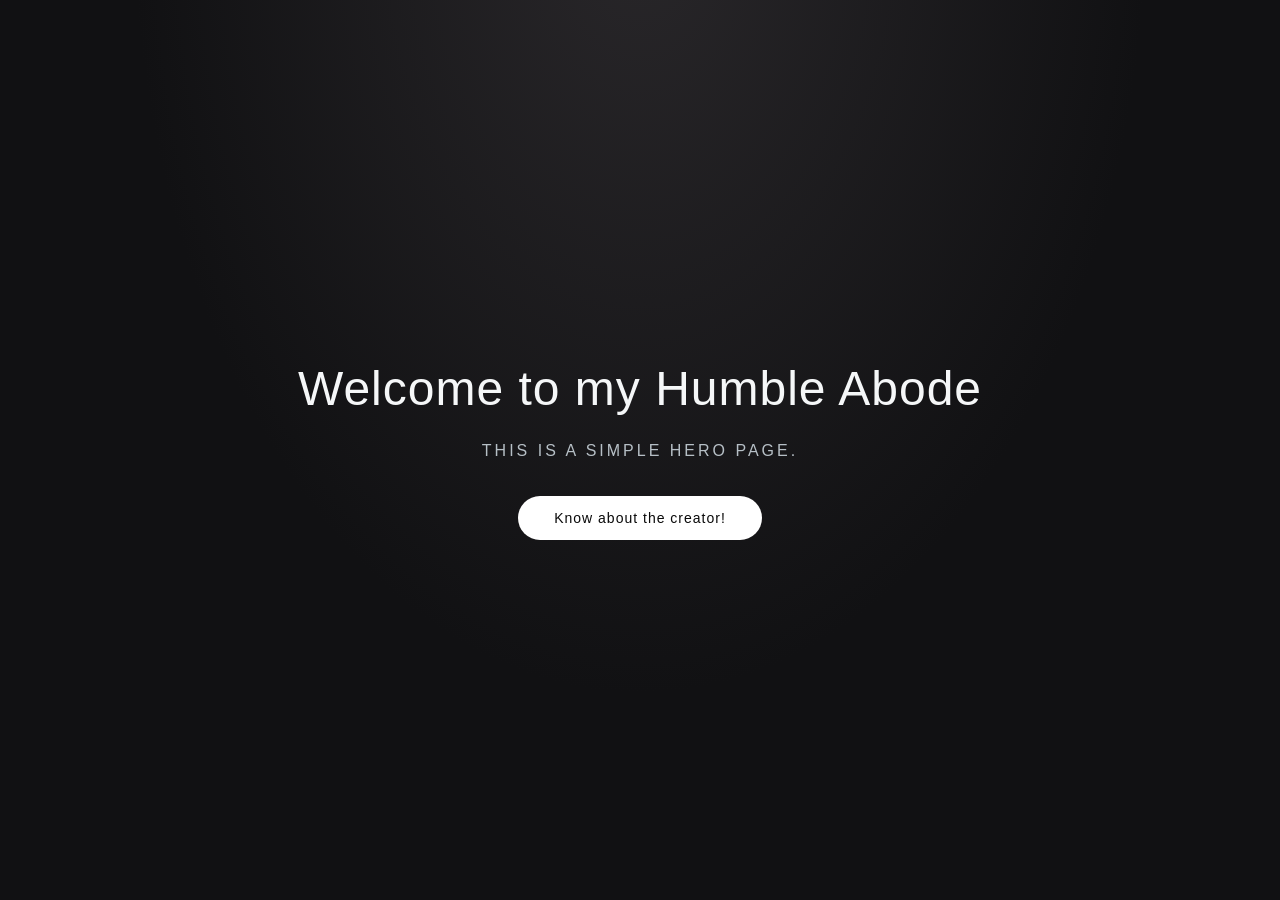
<file: index.html>
<!DOCTYPE html>
<html lang="en">
<head>
    <meta charset="UTF-8">
    <meta name="viewport" content="width=device-width, initial-scale=1.0">
    <title>My HERO Page</title>
    <link rel="stylesheet" href="styles.css">
</head>
<body>
    <h1>Welcome to my Humble Abode</h1>
    <p>This is a simple HERO page.</p>
    <a href="portfolio.html"><button>Know about the creator!</button></a>
    
</body>
</html>
</file>
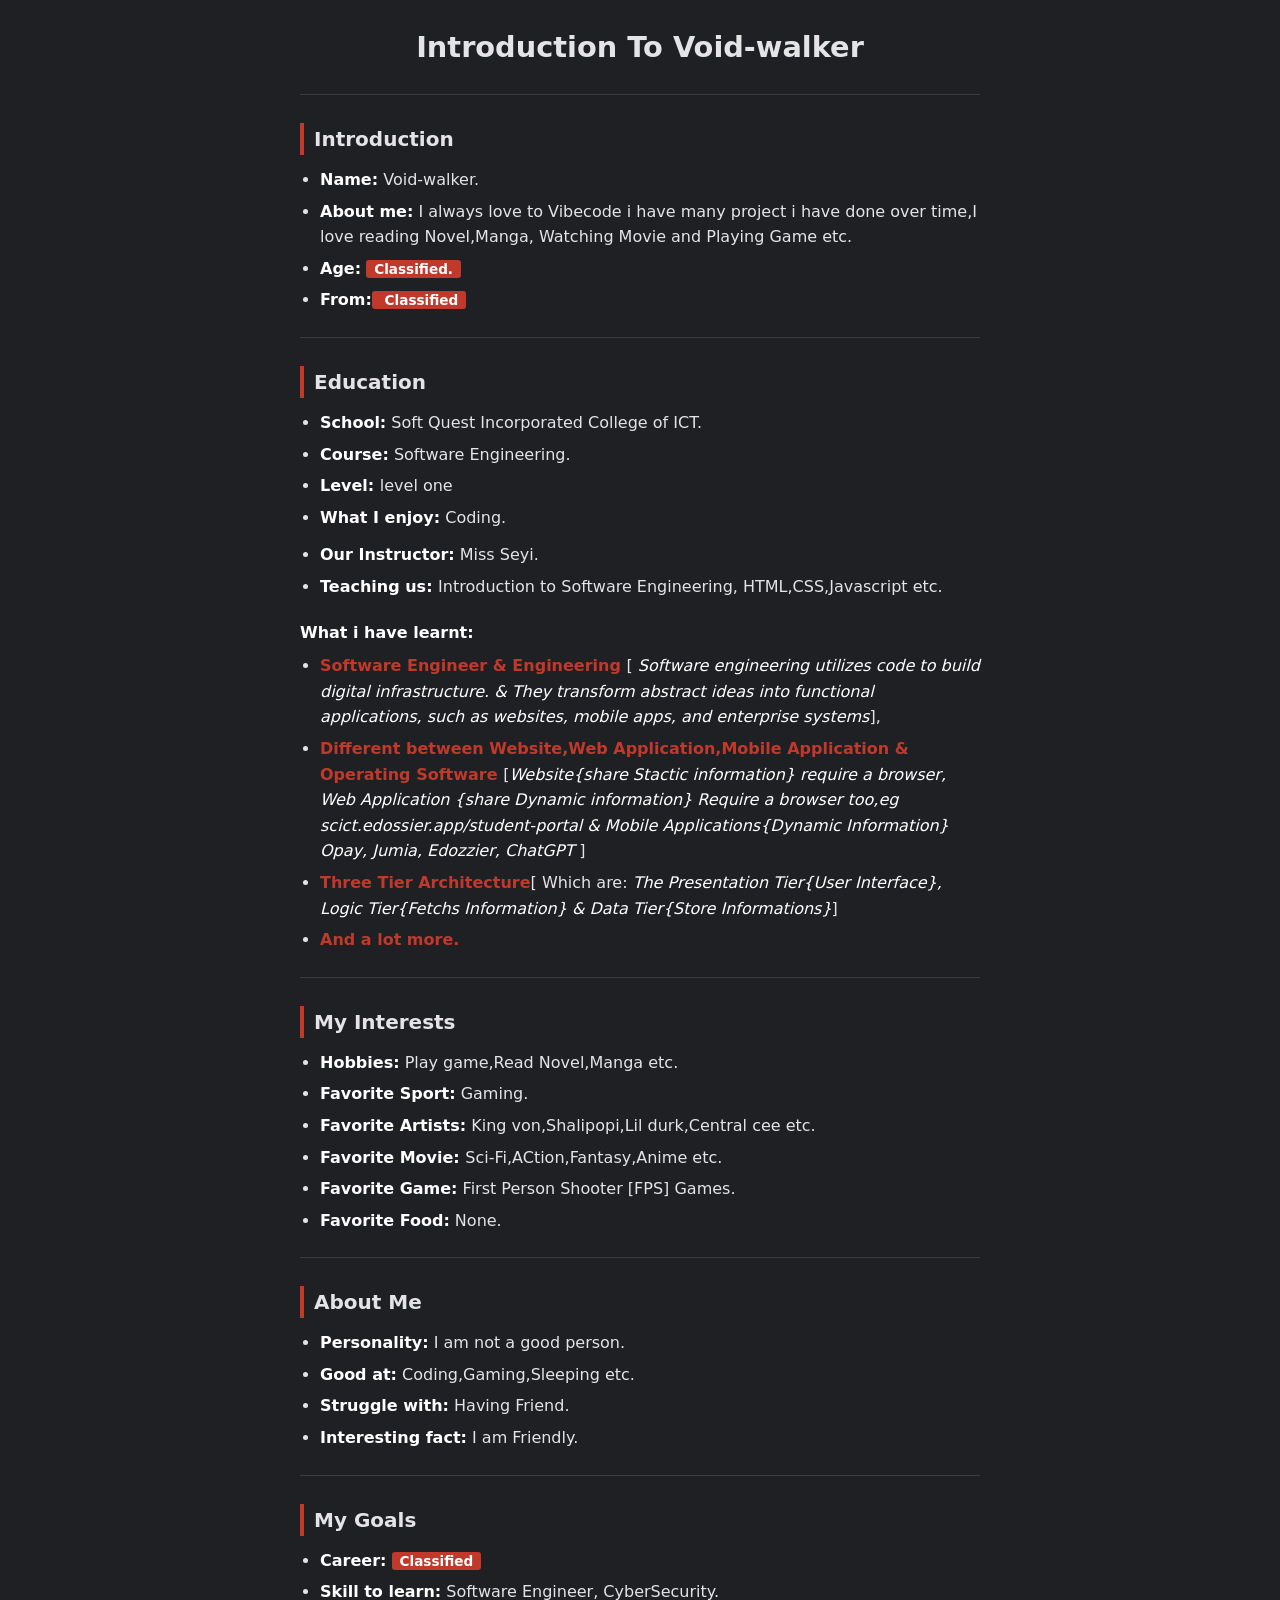
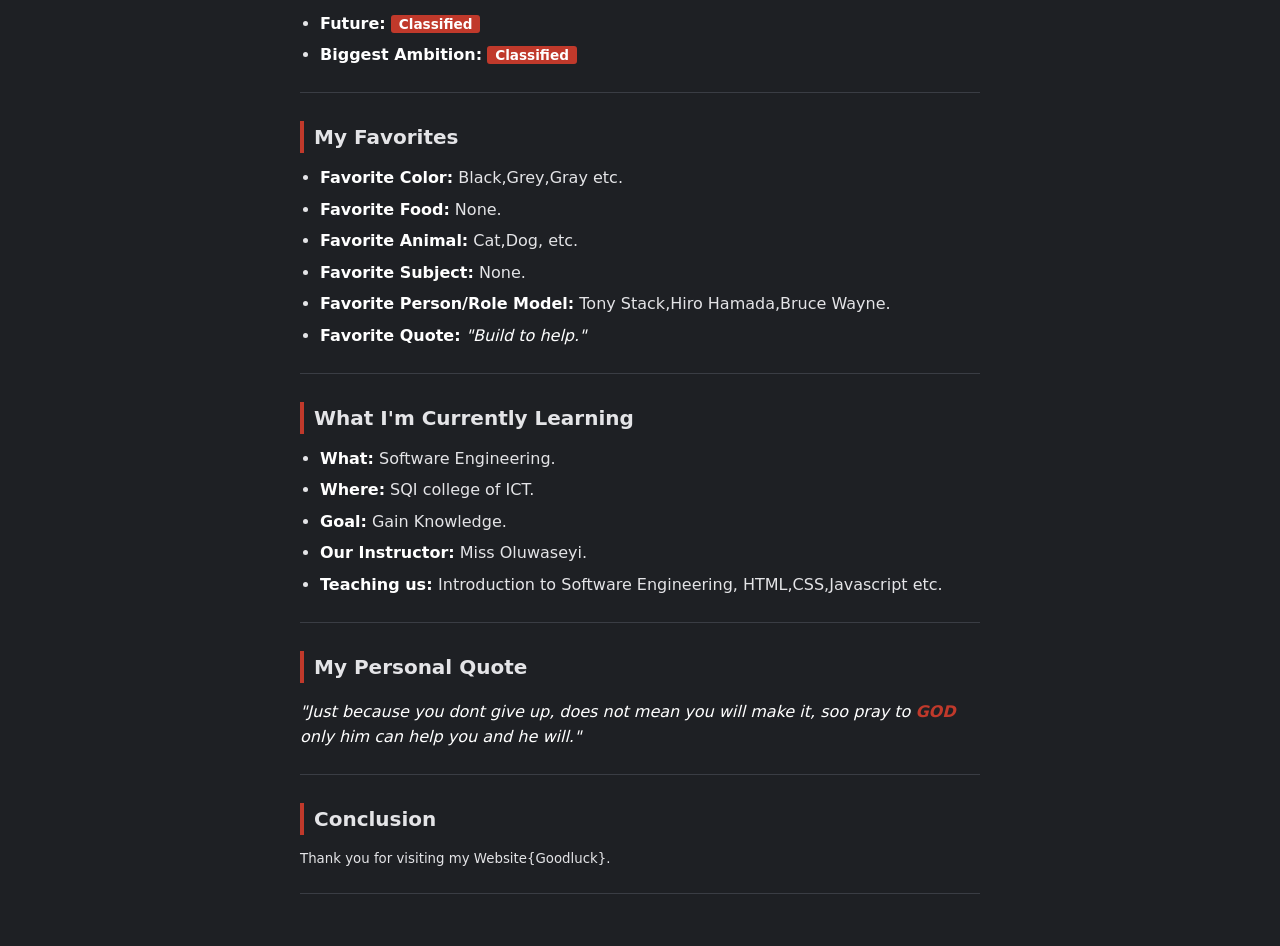
<file: portfolio.html>
<!DOCTYPE html>
<html lang="en">
<head>
    <meta charset="UTF-8">
    <meta name="viewport" content="width=device-width, initial-scale=1.0">
    <title>Daredevil</title>
    <style>
:root {
    --bg: #1e2024;
    --text: #e4e4e7;
    --muted: #9a9ca3;
    --line: #3a3d44;
    --accent: #c0392b;
}

body {
    background: #1e2024;
    color: #e4e4e7;
    font-family: system-ui, -apple-system, "Segoe UI", Roboto, sans-serif;
    line-height: 1.6;
    max-width: 680px;      
    margin: 0 auto;
    padding: 24px 16px;
}

h2 {
    font-size: 1.25rem;
    margin: 0 0 12px;
    padding-left: 10px;
    border-left: 4px solid #c0392b;
}

h3 {
    font-size: 1rem;
    margin: 20px 0 8px;
}

center h2 {
    font-size: 1.8rem;
    border-left: none;
    padding-left: 0;
}

section {
    margin: 28px 0;
}

hr {
    border: none;
    border-top: 1px solid #3a3d44;
    margin: 24px 0 0;
}

ul {
    padding-left: 20px;
    margin: 0 0 12px;
}

li {
    margin-bottom: 6px;
}

strong {
    color: #ffffff;
}

i {
    color:  #ffffff;
}


sub {
    font-size: 1rem;
    vertical-align: baseline;
}

mark {
    background: transparent;
    color: #c0392b;
    font-weight: 600;
}

del {
    text-decoration: none;
}

del mark {
    background: #c0392b;
    color: #ffffff;
    padding: 1px 8px;
    border-radius: 3px;
    font-size: 0.85rem;
}
    </style>
</head>
<body>
    <center><h2>Introduction To Void-walker</h2> <hr> </center>
    <section>
        <h2>Introduction</h2>
            <ul>
                <li><strong>Name:</strong> Void-walker.</li>
                <li><strong>About me:</strong> I always love to Vibecode i have many project i have done over time,I love reading Novel,Manga, Watching Movie and Playing Game etc.</li>
                <li><strong>Age:</strong> <del> <mark>Classified.</mark> </del> </li>
                <li> <strong>From:</strong><del><mark> Classified</mark></del></li>
            </ul>
        <hr>
    </section>
    <section>
        <h2>Education</h2>
        <sub>
            <ul>
                <li><strong>School:</strong> Soft Quest Incorporated College of ICT.</li>
                <li><strong>Course:</strong> Software Engineering.</li>
                <li><strong>Level: </strong> level one </li>
                <li><strong>What I enjoy:</strong> Coding.</li>
            </ul>
            <ul>
                <li><strong>Our Instructor:</strong> Miss Seyi.</li> 
                <li><strong> Teaching us: </strong> Introduction to Software Engineering, HTML,CSS,Javascript etc.</li>
            </ul>
            <h3><strong>What i have learnt:</strong></h3>
            <ul>
                <li><mark> Software Engineer &amp; Engineering </mark> [<i> Software engineering utilizes code to build digital infrastructure. &amp; They transform abstract ideas into functional applications, such as websites, mobile apps, and enterprise systems</i>],</li>
                <li><mark> Different between Website,Web Application,Mobile Application &amp; Operating Software </mark> [<i>Website{share Stactic information} require a browser, Web Application {share Dynamic information} Require a browser too,eg scict.edossier.app/student-portal &amp; Mobile Applications{Dynamic Information} Opay, Jumia, Edozzier, ChatGPT </i>]</li>
                <li><mark> Three Tier Architecture</mark>[ Which are: <i>The Presentation Tier{User Interface}, Logic Tier{Fetchs Information} &amp; Data Tier{Store Informations}</i>]</li>
                <li><mark>And a lot more.</mark></li>
                </ul>
            </p>
        </sub>
        <hr>
    </section>
    <section>
        <h2>My Interests</h2>
        <sub>
            <ul>
                <li><strong>Hobbies:</strong>  Play game,Read Novel,Manga etc.</li>
                <li><strong>Favorite Sport:</strong> Gaming.</li>
                <li><strong>Favorite Artists:</strong> King von,Shalipopi,Lil durk,Central cee etc.</li>
                <li><strong> Favorite Movie: </strong> Sci-Fi,ACtion,Fantasy,Anime etc.</li>
                <li><strong> Favorite Game:</strong> First Person Shooter [FPS] Games.</li>
                <li><strong>Favorite Food:</strong> None.</li>
            </ul>
        </sub>
        <hr>
    </section>
    <section>
        <h2>About Me</h2>
        <sub>
            <ul>
                <li><strong>Personality:</strong> I am not a good person.</li>
                <li><strong>Good at:</strong> Coding,Gaming,Sleeping etc.</li>
                <li><strong>Struggle with:</strong> Having Friend.</li>
                <li><strong>Interesting fact:</strong> I am Friendly.</li>
            </ul>
        </sub>
        <hr>
    </section>
    <section>
        <h2>My Goals</h2>
            <ul>
                <li><strong>Career:</strong> <del> <mark>Classified</mark> </del></li>
                <li><strong>Skill to learn:</strong> Software Engineer, CyberSecurity.</li>
                <li><strong>Future:</strong> <del> <mark>Classified</mark> </del></li>
                <li><strong>Biggest Ambition:</strong> <del> <mark>Classified</mark> </del></li>
            </ul>
        <hr>
    </section>
    <section>
        <h2>My Favorites</h2>
        <sub>
            <ul>
                <li><strong>Favorite Color:</strong> Black,Grey,Gray etc. </li>
                <li><strong>Favorite Food:</strong> None.</li>
                <li><strong>Favorite Animal:</strong> Cat,Dog, etc.</li>
                <li><strong>Favorite Subject:</strong> None.</li>
                <li><strong>Favorite Person/Role Model:</strong> Tony Stack,Hiro Hamada,Bruce Wayne.</li>
                <li><strong>Favorite Quote:</strong> <I>"Build to help."</I></li>
            </ul>
        </sub>
        <hr>
    </section>
    <section>
        <h2>What I'm Currently Learning</h2>
        <sub>
            <ul>
                <li><strong>What:</strong> Software Engineering.</li>
                <li><strong>Where:</strong> SQI college of ICT.</li>
                <li><strong>Goal:</strong> Gain Knowledge.</li>
                <li><strong>Our Instructor:</strong> Miss Oluwaseyi.</li>
                <li><strong> Teaching us: </strong> Introduction to Software Engineering, HTML,CSS,Javascript etc.</li>
            </ul>
        </sub>
        <hr>
    </section>
    <section>
        <h2>My Personal Quote</h2>
        <p> <i>"Just because you dont give up, does not mean you will make it, soo pray to <mark>GOD</mark> only him can help you and he will."</i>
        </p>
        <hr>
    </section>
    <section>
        <h2>Conclusion</h2>
        <sub>
            <small>
                <p>
                Thank you for visiting my Website{Goodluck}.
                </p>
            </small>
        </sub>
        <hr>
    </section>
</body>
</html>
</file>
<file: styles.css>
@import url("https://fonts.googleapis.com/css2?family=Instrument+Serif:ital@0;1&family=Manrope:wght@400;500;600;700&display=swap");

* {
    margin: 0px;
    padding: 0px;
    box-sizing: border-box;
}
body {
    background-image: linear-gradient(rgba(0, 0, 0, 0.5), rgba(0, 0, 0, 0.5)), url(./image/piqsels.com-id-jziej.jpg);
    background-size: cover;
    background-position: center;
    background-repeat: no-repeat;
    min-height: 100vh;
    padding: 24px;
    display: flex;
    flex-direction: column;
    align-items: center;
    justify-content: center;
}
 /* h1 {
    color: white;
    font-size: 50px;
    padding-top: 20px;
} */

h1 {
  font-family: 'Poppins', sans-serif;
  font-size: 48px;
  font-weight: 300;
  color: #f5f7f8;
  letter-spacing: 1px;
  margin-bottom: 10px;
}

 p {
  font-family: 'Inter', sans-serif;
  color: #c8d2d9;
  font-size: 16px;
  letter-spacing: 3px;
  text-transform: uppercase;
  margin: 16px 0;
  opacity: 0.9;
}

button {
  background: #ffffff;
  color: #0a0a0a;
  border: none;
  padding: 14px 36px;
  border-radius: 30px;
  margin-top: 20px;
  font-size: 14px;
  letter-spacing: 1px;
  cursor: pointer;
}

a {
  color: #0a0a0a;
  text-decoration: none;
}

.button-link {
  display: inline-block;
  margin: 20px 0;
  padding: 14px 36px;
  border-radius: 30px;
  background-color: #ffffff;
  color: #0a0a0a;
  text-decoration: none;
}

@media (max-width: 600px) {
  h1 {
    font-size: 2rem;
  }
}

:root {
  color-scheme: dark;
  --gallery: #111113;
  --alabaster: #f4f4f5;
  --gold: #d4a359;
  --muted: #aaa9ad;
  --display: "Instrument Serif", Georgia, serif;
  --body: "Manrope", sans-serif;
}

body {
  background:
    radial-gradient(ellipse at 50% -10%, #29272a 0, transparent 56%),
    var(--gallery);
  color: var(--alabaster);
  font-family: var(--body);
}

.site-header,
footer {
  border-color: #ffffff1a;
  background-color: #19191d;
  color: var(--muted);
}

.site-header h1,
.hero h1,
.projects h2,
.project-card h3 {
  color: var(--alabaster);
  font-family: var(--display);
  font-weight: 400;
  letter-spacing: -0.035em;
}

.site-header h1 {
  font-size: clamp(2.6rem, 6vw, 4.8rem);
}

.site-header nav a,
.project-card a {
  color: var(--gold);
  text-underline-offset: 0.2em;
}

.site-header nav a:hover,
.project-card a:hover {
  color: #e4be83;
}

.project-card,
.menu-toggle,
.box-shadow-card {
  border-color: #ffffff1a;
  border-radius: 3px;
  background: #19191d;
  color: var(--alabaster);
  box-shadow: 0 16px 36px #0005;
}

.project-card {
  transition: border-color 180ms ease, transform 180ms ease;
}

.project-card:hover {
  border-color: var(--gold);
  transform: translateY(-3px);
}

.hero h1 {
  max-width: 12ch;
  font-size: clamp(3rem, 8vw, 6rem);
  line-height: 0.98;
}

.hero p {
  color: var(--muted);
}

.eyebrow {
  color: var(--gold);
  font-size: 0.76rem;
  font-weight: 700;
  letter-spacing: 0.1em;
  text-transform: uppercase;
}

.button-link {
  border: 1px solid var(--gold);
  border-radius: 2px;
  background: var(--gold);
  color: var(--gallery);
}

.button-link:hover {
  background: #e4be83;
}

a:focus-visible,
button:focus-visible {
  outline-color: var(--gold);
}
</file>
